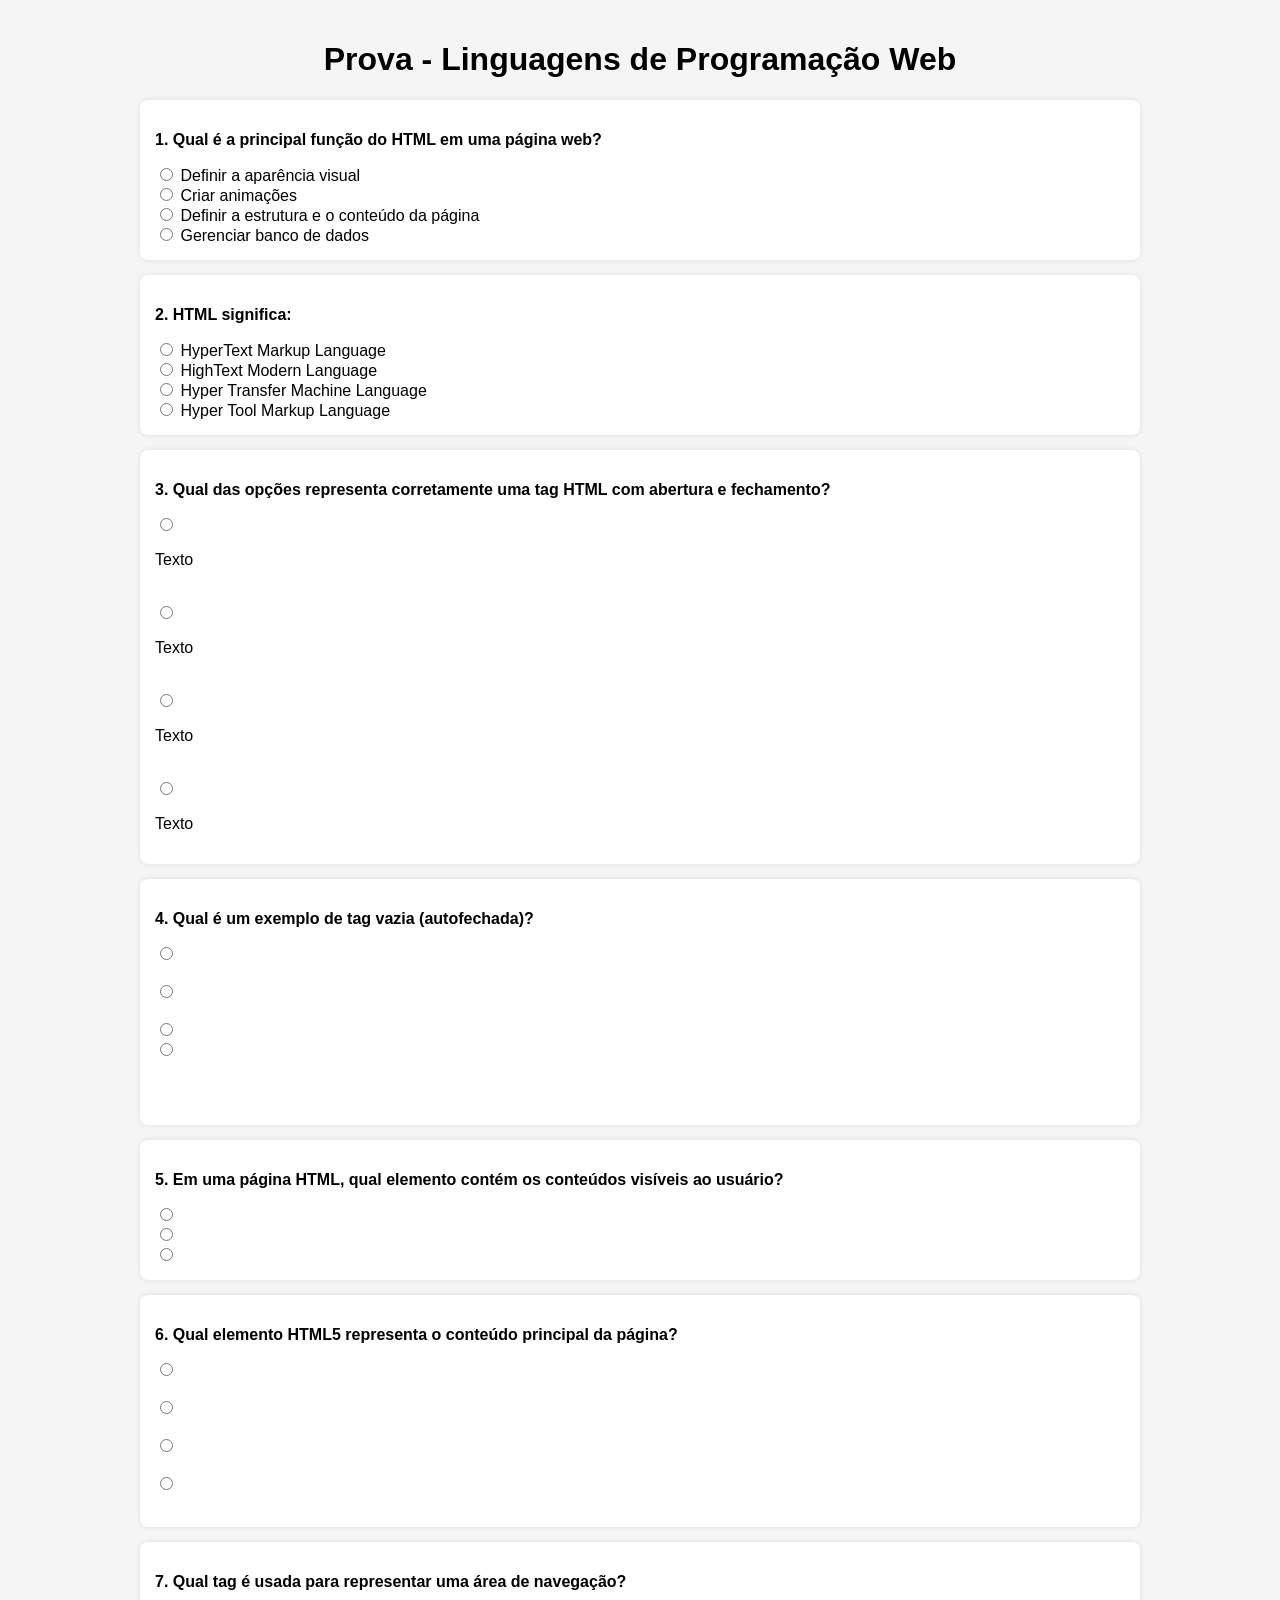
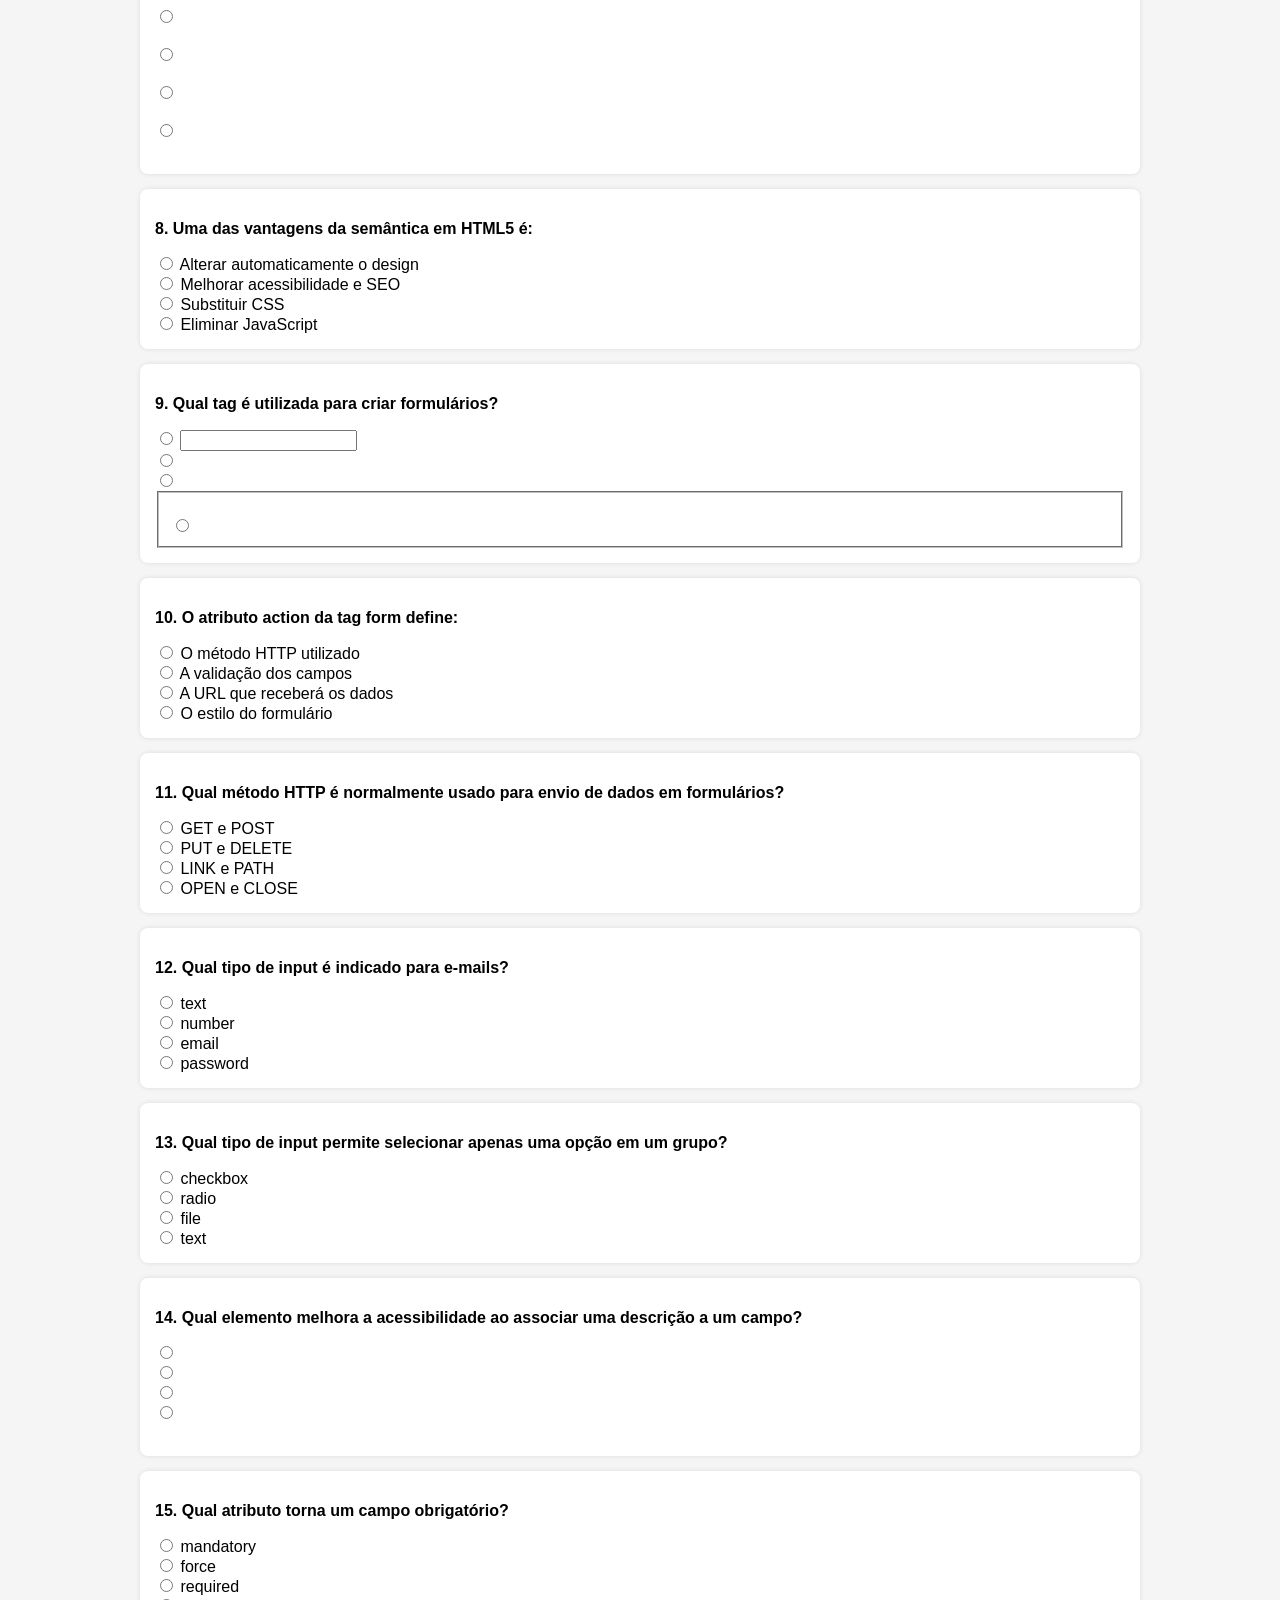
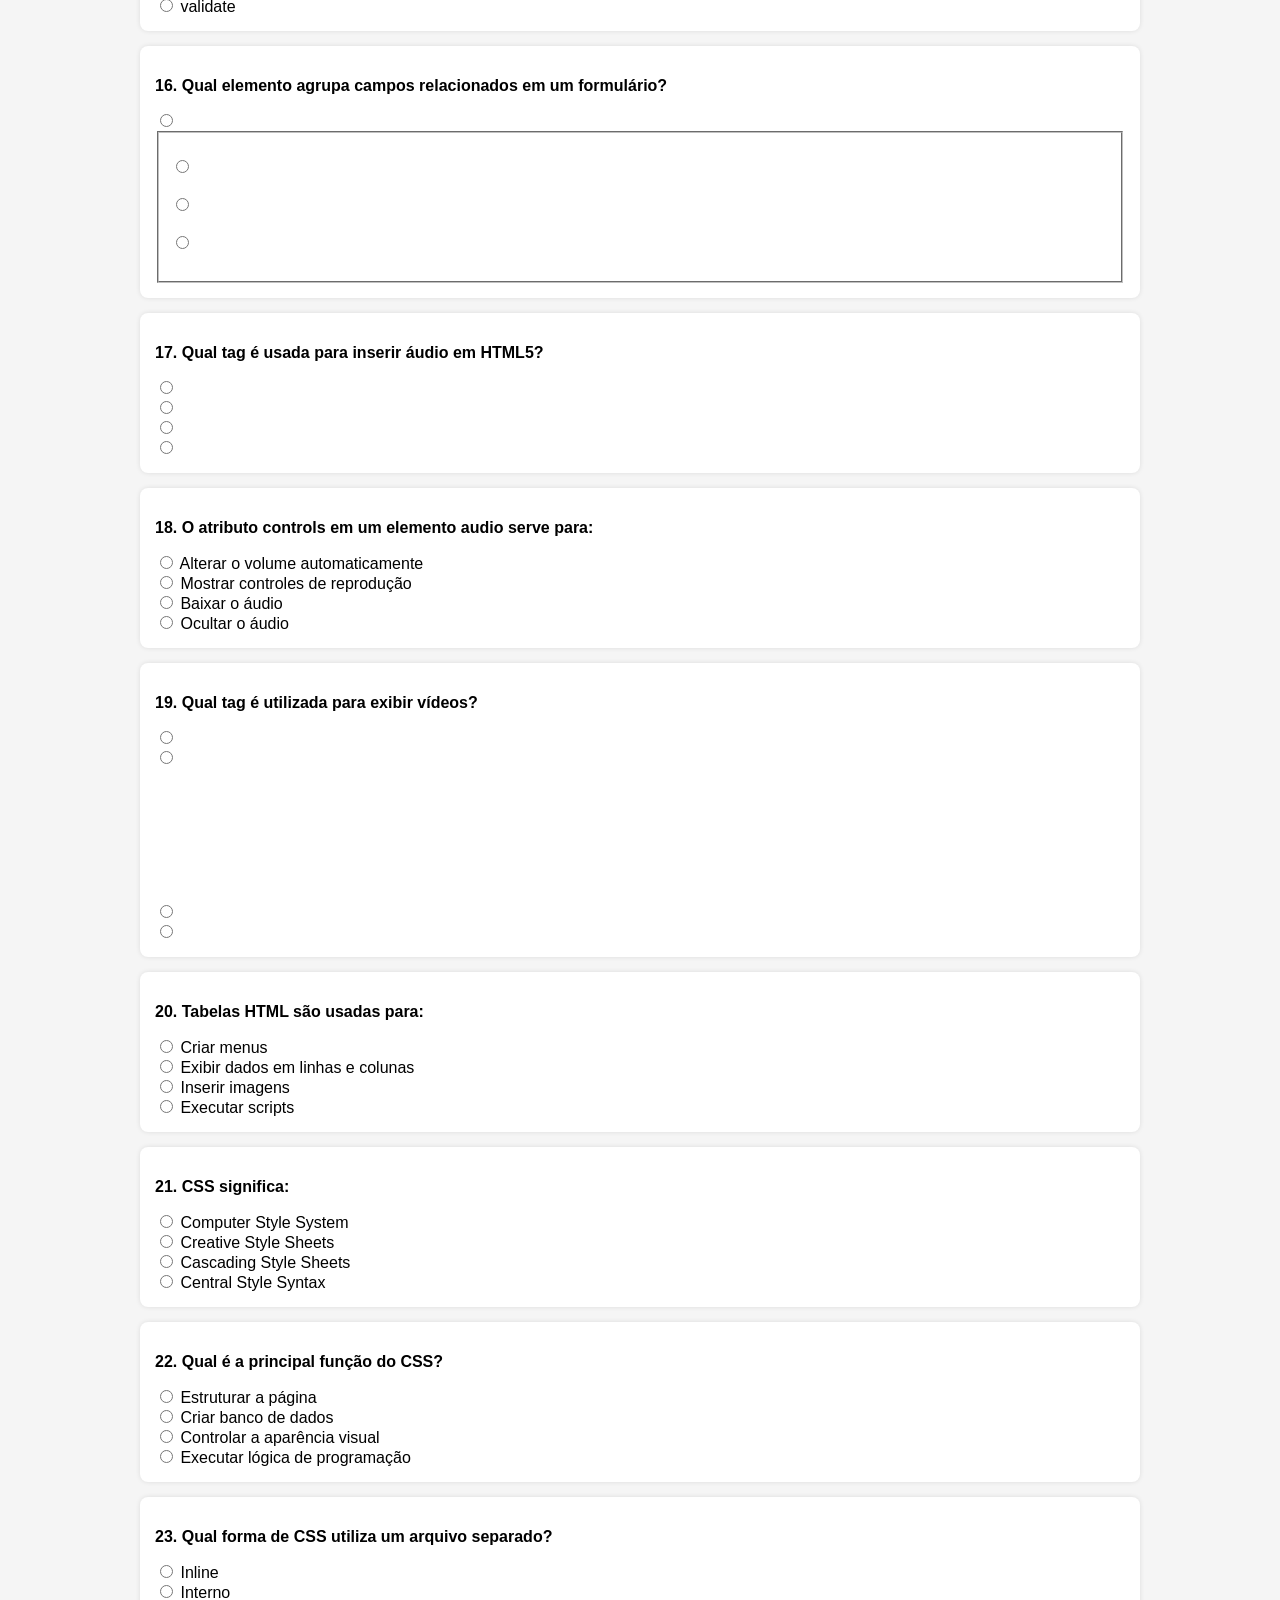
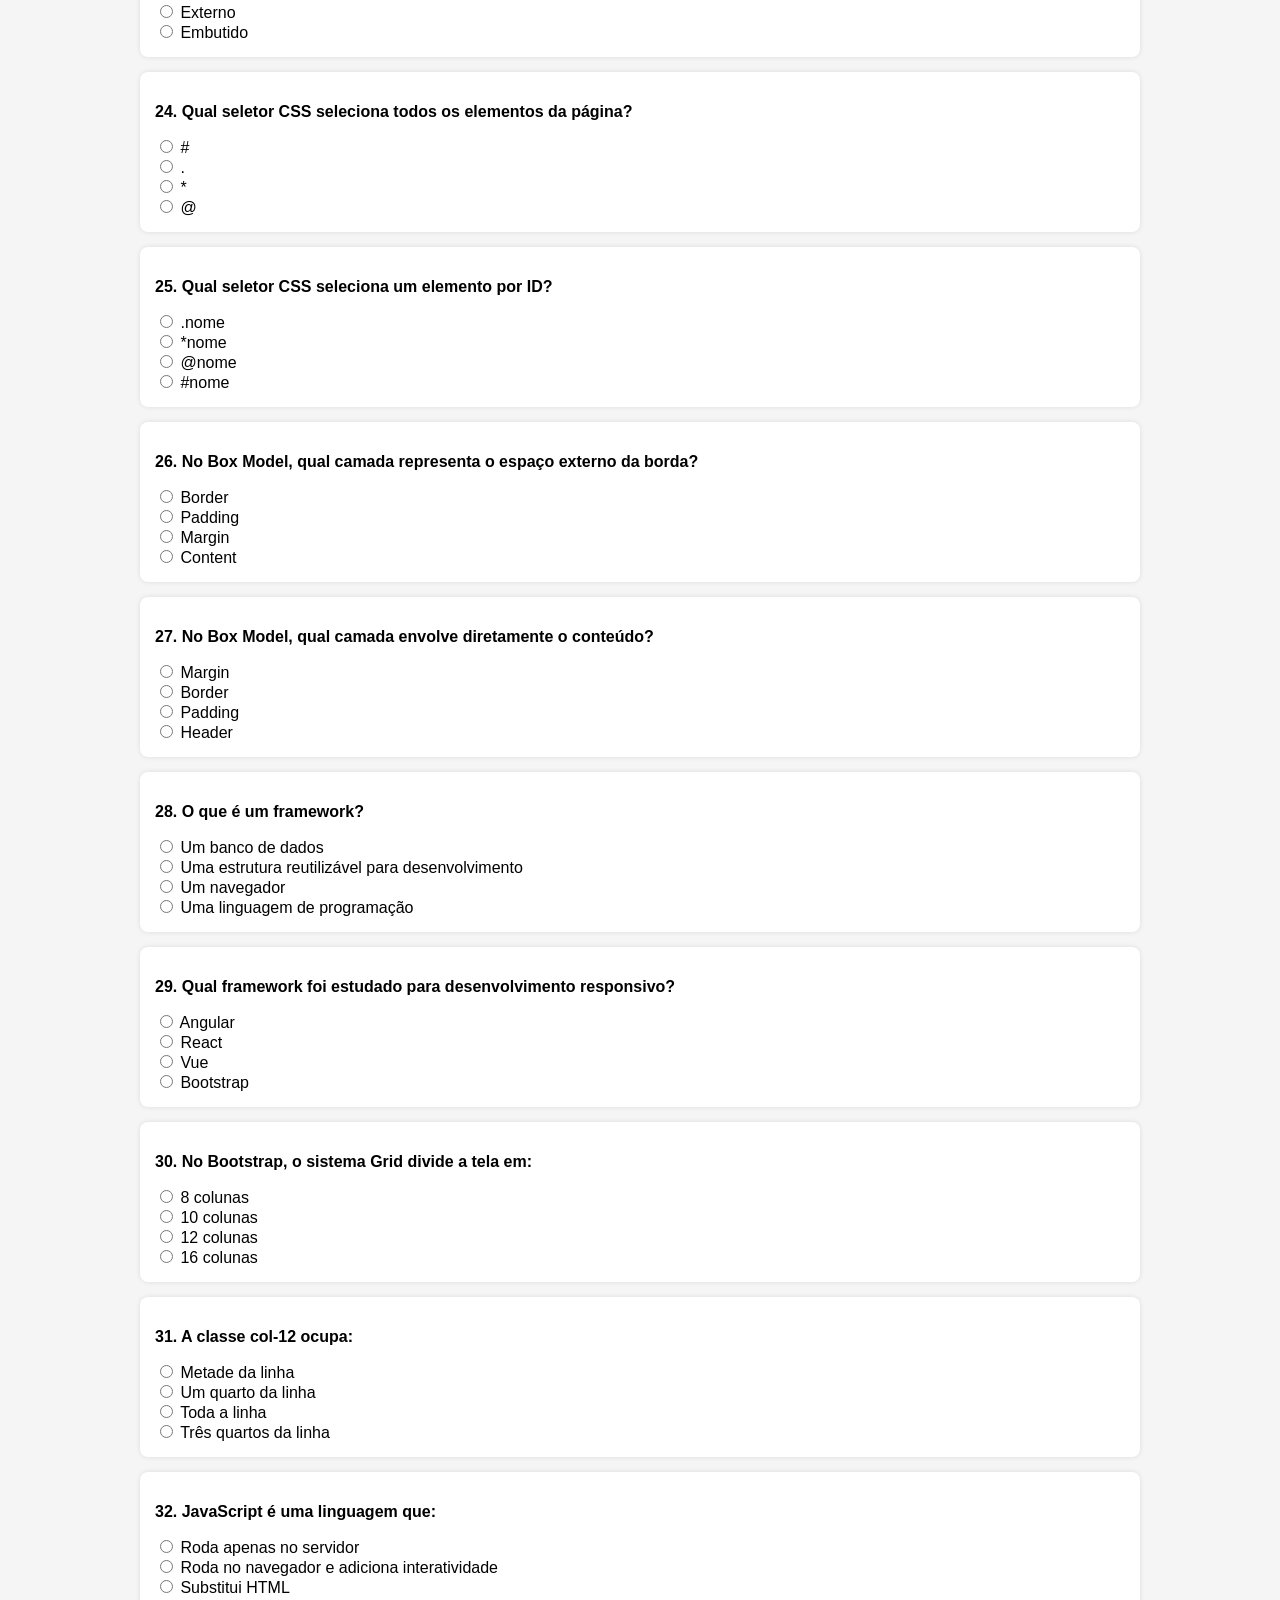
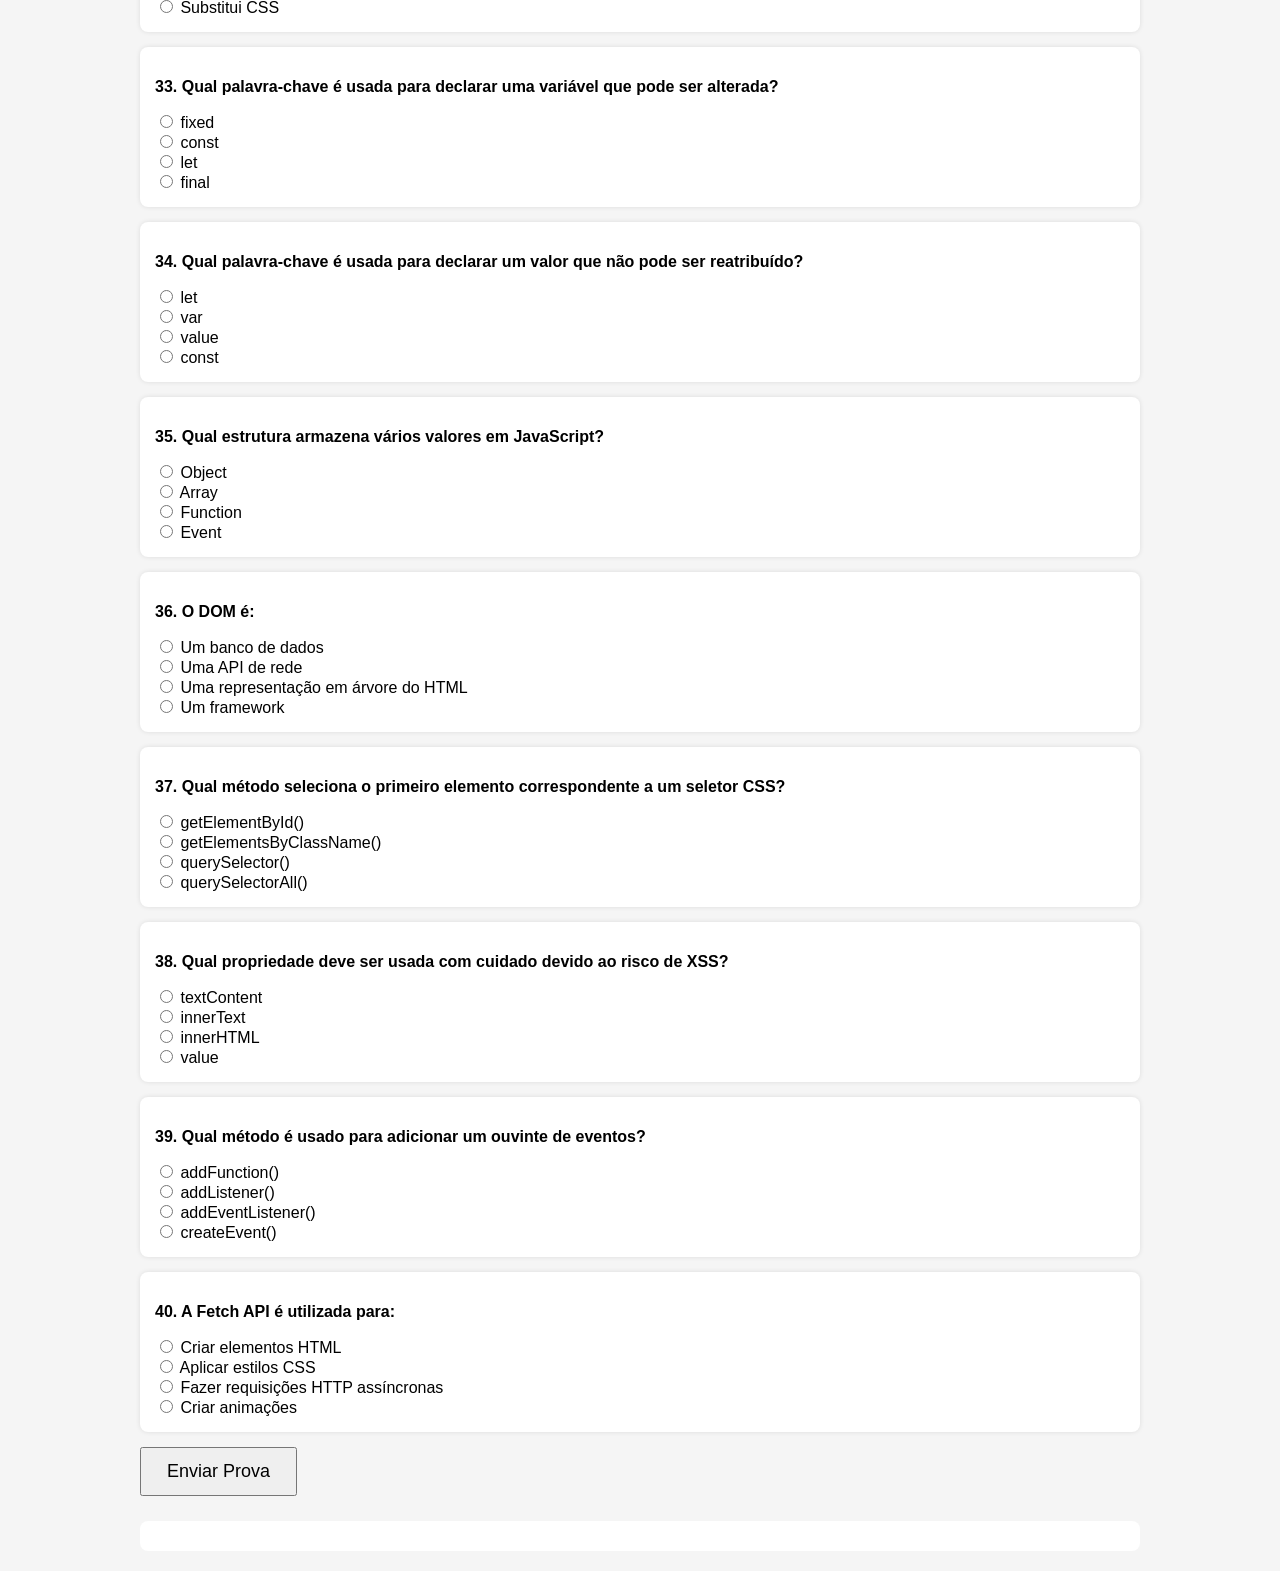
<file: index.html>
<!DOCTYPE html>
<html lang="pt-BR">
<head>
<meta charset="UTF-8">
<meta name="viewport" content="width=device-width, initial-scale=1.0">
<title>Prova Web</title>
<link rel="stylesheet" href="style.css">
</head>
<body>
<h1>Prova - Linguagens de Programação Web</h1>
<form id="prova">
<div id="questoes"></div>
<button type="button" onclick="corrigir()">Enviar Prova</button>
</form>
<div id="resultado"></div>
<script src="script.js"></script>
</body>
</html>
</file>
<file: style.css>
body{font-family:Arial,sans-serif;max-width:1000px;margin:auto;padding:20px;background:#f5f5f5}
h1{text-align:center}
.questao{background:#fff;padding:15px;margin:15px 0;border-radius:8px;box-shadow:0 0 5px rgba(0,0,0,.1)}
button{padding:12px 25px;font-size:18px}
#resultado{margin-top:25px;background:#fff;padding:15px;border-radius:8px}
#resultado ul{text-align:left;background:#fff3f3;border:1px solid #ffbaba;padding:15px 30px;border-radius:8px}
#resultado li{margin:8px 0;color:#c0392b}
</file>
